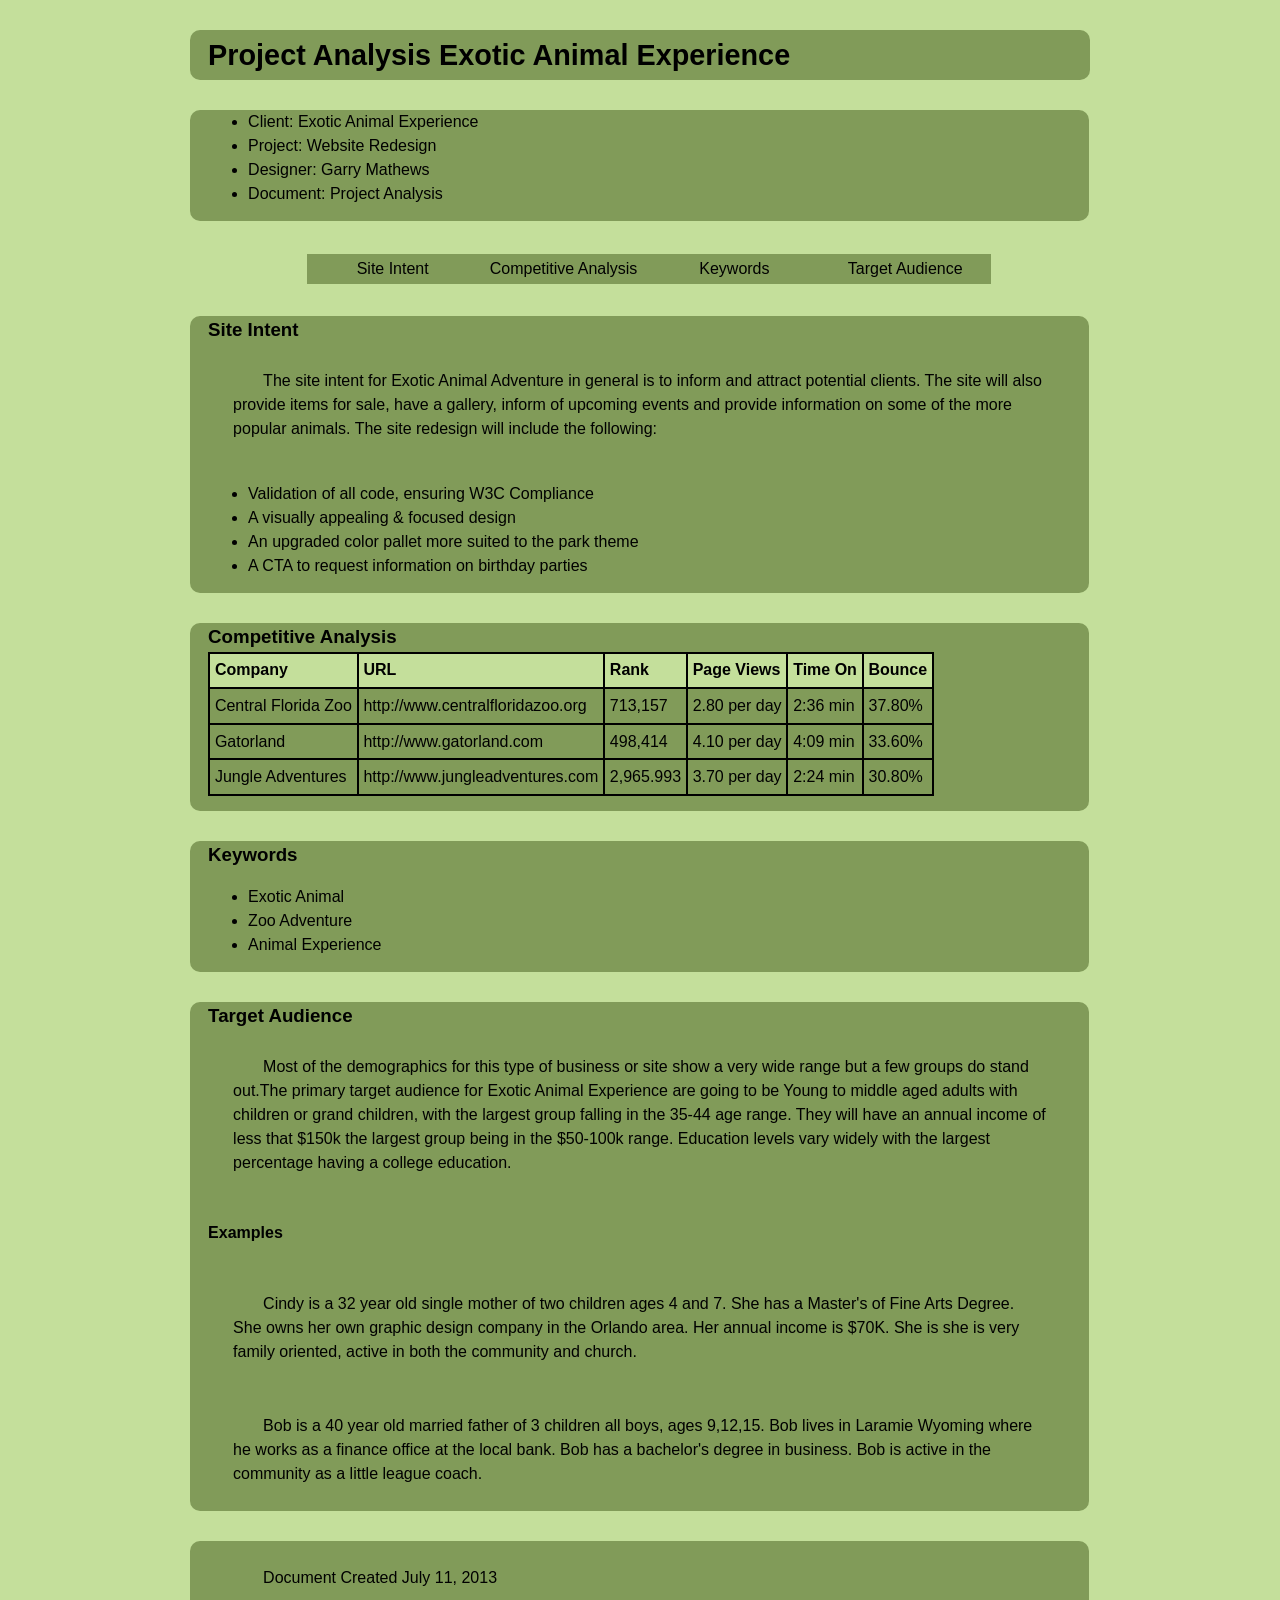
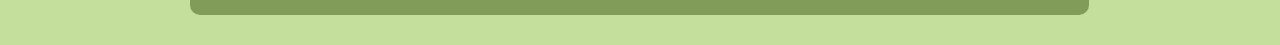
<file: mathews_garry_project_analysis.html>
<!DOCTYPE html>
<html lang="en">
	<head>
		<meta charset="utf-8"/>
		<meta name="viewport" content="width=device-width, initial-scale=1, maximium-scale=1">
		<link href="stylemain.css" rel="stylesheet" type="text/css"/> 
		<title>Exotic Animal Experience Project Analysis </title>
	</head>
	
	<body>
		<div id=wrapper>
		<header id=bodyheader>
			
			<h1 id=title>Project Analysis Exotic Animal Experience</h1>
 
		</header>
		<div id="info">
			<article>
				<ul>
					<li>Client: Exotic Animal Experience</li>
					<li>Project: Website Redesign</li>
					<li>Designer: Garry Mathews</li>
					<li>Document: Project Analysis</li>
				</ul>
			</article>
		</div>
		<div>
		<aside id=navaside>	
			<nav>
				<ul>
					<li><a href="#siteintent">Site Intent</a></li>
					<li><a href="#competitiveanalysis">Competitive Analysis</a></li>
					<li><a href="#keywords">Keywords</a></li>
					<li><a href="#targetaudience">Target Audience</a></li>
				</ul>
			</nav>
		</aside>
		</div><!--end of nav div-->
					
				<div id=siteintent>
					<h3>Site Intent</h3>
					<p>The site intent for Exotic Animal Adventure in general is to inform and attract potential clients. The site will also provide items for sale, have a gallery, inform of upcoming events and provide information on some of the more popular animals. The site redesign will include the following:</p>
					
				<ul>
					<li>Validation of all code, ensuring W3C Compliance</li>
					<li>A visually appealing & focused design</li>
					<li>An upgraded color pallet more suited to the park theme</li>
					<li>A CTA to request information on birthday parties</li>
				</ul>
					
				</div><!--end of site intent div-->
				
				<div id=competitiveanalysis>
					<h3>Competitive Analysis</h3>
					<table>
						<tr>
							<th>Company</th>
							<th>URL</th>
							<th>Rank</th>
							<th>Page Views</th>
							<th>Time On</th>
							<th>Bounce</th>
						</tr>
						<tr>
							<td>Central Florida Zoo</td>
							<td>http://www.centralfloridazoo.org</td>
							<td>713,157</td>
							<td>2.80 per day</td>
							<td>2:36 min</td>
							<td>37.80%</td>
						</tr>
						<tr>
							<td>Gatorland</td>
							<td>http://www.gatorland.com</td>
							<td>498,414</td>
							<td>4.10 per day</td>
							<td>4:09 min</td>
							<td>33.60%</td>
						</tr>
						<tr>
							<td>Jungle Adventures</td>
							<td>http://www.jungleadventures.com</td>
							<td>2,965.993</td>
							<td>3.70 per day</td>
							<td>2:24 min</td>
							<td>30.80%</td>
						</tr>
					</table>
				</div><!--end of competitive Analysis div-->
				
				<div id=keywords>
					<h3>Keywords</h3>
						<ul>
							<li>Exotic Animal</li>
							<li>Zoo Adventure</li>
							<li>Animal Experience</li>
						</ul>
					
				</div><!--end of site keywords div-->
				
				<div id=targetaudience>
					<h3>Target Audience</h3>
					<p>Most of the demographics for this type of business or site show a very wide range but a few groups do stand out.The primary target audience for Exotic Animal Experience are going to be Young to middle aged adults with children or grand children, with the largest group falling in the 35-44 age range. They will have an annual income of less that $150k the largest group being in the $50-100k range. Education levels vary widely with the largest percentage having a college education.</p>
					<h4>Examples</h4>
					<p>Cindy is a 32 year old single mother of two children ages 4 and 7. She has a Master's of Fine Arts Degree. She owns her own graphic design company in the Orlando area. Her annual income is $70K. She is she is very family oriented, active in both the community and church.</p>
					<p>Bob is a 40 year old married father of 3 children all boys, ages 9,12,15. Bob lives in Laramie Wyoming where he works as a finance office at the local bank. Bob has a bachelor's degree in business. Bob is active in the community as a little league coach.    
				</div><!--end of site target audience div-->
				
				<footer id=footer>
					<p>Document Created July 11, 2013</p>
				</footer>
			</div>
	</body>
</html>
</file>
<file: stylemain.css>
/*--------------------------CSS for Site Analysis----------------------*/


body {
	font: 100%/1.5 Verdana, Helvetica, Arial, san-serif; 
	max-width: 960px;
	background-color: #c4df9b;
	background-attachment: fixed;
	Margin: 0 auto;
	
	}
#wrapper {
	max-width: 100%;
	padding: 3.164557%;
	}
	
/*--------------------------Header----------------------*/
	
#bodyheader {
	width: 100%; 
	background-color: #819b59;
	float: left;
	border-radius: 10px;
	}

		
#title {
	margin: 0px;
	padding-left: 1.973684%;
	padding-right: .877193%; 
	width: 80%; 
	float: left;
	line-height: 50px;
	font-size: 1.8em;
	}	

nav ul {
	width: 95%;
	margin: 0px;
	float: left;
	clear: right;
	line-height: 30px;
	padding: 0px;
	padding-top: 17px;
	padding-left: 13%;
	list-style-type: none;	
	}
	
nav li {
	list-style: inline;
	float: left;
	width: 20%;
	margin: 0px;
	list-style-type: none;
	}

nav a {
	text-decoration: none;
	display: block;
	text-align: center;
	}
	
nav a:link {
	color: #000;
	background: #819b59;
	}
	
nav a:visited {
	color: #fff;
	text-decoration: line-through; 
	}
	
nav a:hover {
	background: #000;
	color: silver;
	}
	
/*--------------------------Info----------------------*/
	
#info {
	width: 96%;
	margin-top: 80px;
	background-color: #819b59;
	padding-left: 1.973684%; /* 15px */
	Padding-right: 1.973684%; /* 15px */
	border-radius: 10px;
	}
	
h1 {
	font-size: 1.5em;
	}
	
h3 {
	padding: 0px;
	margin: 0px;
	}
	
h3 {
	padding: 0px;
	margin: 0px;
	}
	
p {
	text-indent: 30px;
	padding: 0px;
	margin: 0px;
	font-family:  Verdana, Helvetica, Arial, san-serif; padding: 25px;
	font-size: 1em;
	}

/*--------------------------Site Intent----------------------*/

#siteintent {
	width: 96%;
	margin-top: 95px;
	background-color: #819b59;
	padding-left: 1.973684%; /* 15px */
	Padding-right: 1.973684%; /* 15px */
	border-radius: 10px;
	}
	
ul {width: 94.078947%;
	padding-bottom: 15px;
	}
	
	
a:link {
	text-decoration: none;
	color: #792e2f;
	}
	
a:visited {
	color: #fff;
	}
	
a:hover {
	color: #000;
	}
		
a:active {
	color: #000;
	}
	
/*--------------------------Competitive Analysis----------------------*/

#competitiveanalysis {
	width: 96%;
	margin-top: 30px;
	background-color: #819b59;
	padding-left: 1.973684%; /* 15px */
	padding-right: 1.973684%; /* 15px */
	padding-bottom: 15px;
	border-radius: 10px;
	}
	
table{
	border-collapse: collapse;
	padding: 0.3em;
	}

th {
	border: 2px solid #000;
	padding: 0.3em;
	background: #c4df9b;
	color: #000;
	text-align: left;
	}
	
td {
	border: 2px solid #000;
	padding: 0.3em;
	}
/*--------------------------Keywords----------------------*/

#keywords {
	width: 96%;
	margin-top: 30px;
	background-color: #819b59;
	padding-left: 1.973684%; /* 15px */
	Padding-right: 1.973684%; /* 15px */
	border-radius: 10px;
	}
	
/*--------------------------Target Audience---------------------*/
	
#targetaudience {
	width: 96%;
	margin-top: 30px;
	background-color: #819b59;
	padding-left: 1.973684%; /* 15px */
	Padding-right: 1.973684%; /* 15px */
	border-radius: 10px;
	}

/*--------------------------Footer----------------------*/

#footer {
	width: 96%;
	margin-top: 30px;
	background-color: #819b59;
	padding-left: 1.973684%; /* 15px */
	Padding-right: 1.973684%; /* 15px */
	border-radius: 10px;
	}
</file>
